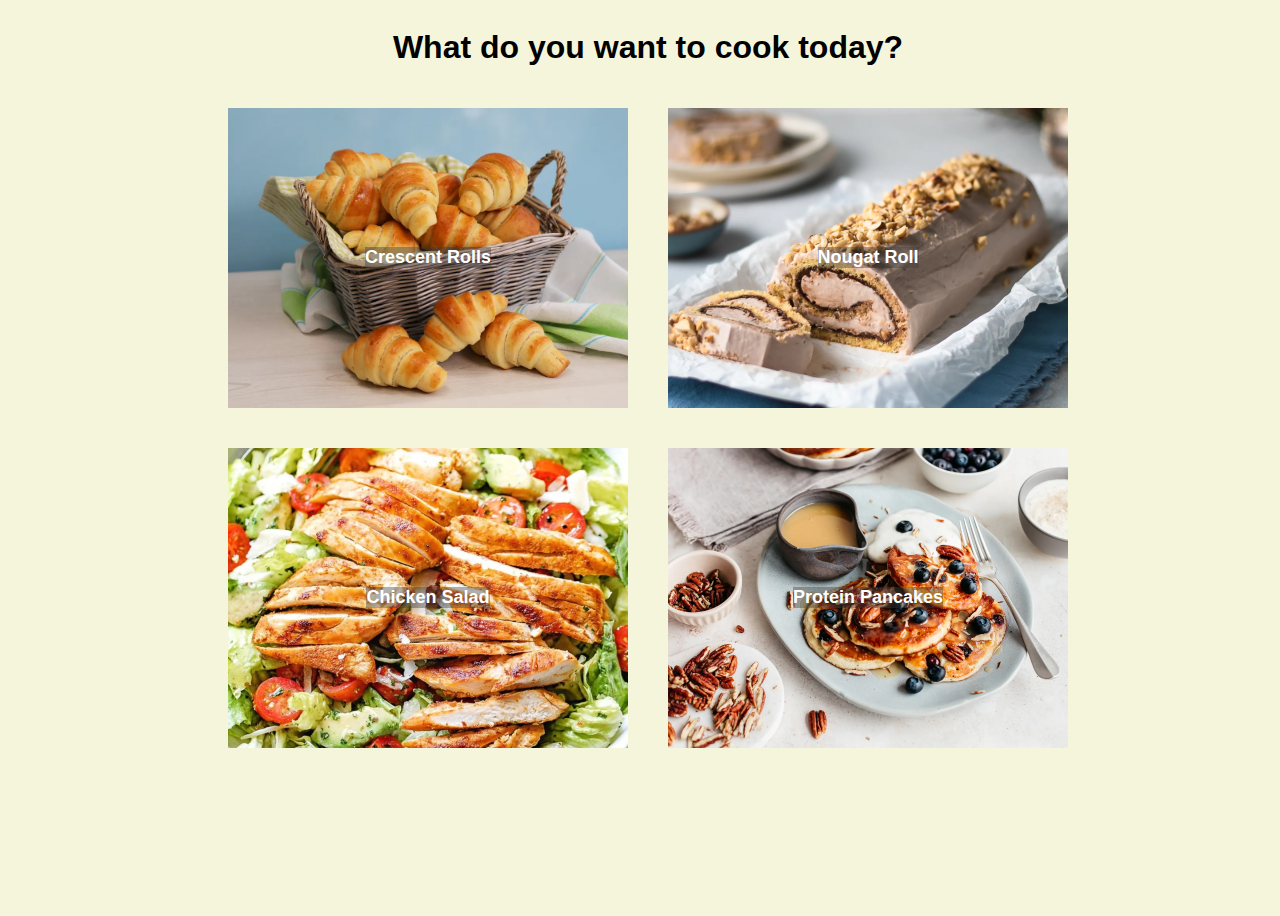
<file: index.html>
<!DOCTYPE html>
<html lang="en">

<head>
  <meta charset="UTF-8" />
  <meta http-equiv="X-UA-Compatible" content="IE=edge" />
  <meta name="viewport" content="width=device-width, initial-scale=1.0" />
  <title>Cooking recipes</title>
  <link rel="stylesheet" href="./styles/styles.css" />
</head>

<body class="w-full h-full bg-page">
  <div class="flex justify-center align-center">
    <h1 class="">What do you want to cook today?</h1>
  </div>
  <div class="flex flex-row justify-center align-center">
    <div class="flex flex-wrap justify-center">
      <a href="/pages/crescent-rolls.html">
        <div class="mx-16 index-img bg-crescent-rolls flex justify-center align-center">
          <div class="img-text">Crescent Rolls</div>
        </div>
      </a>

      <a href="/pages/nougat-roll.html">
        <div class="mx-16 index-img bg-nougat-roll flex justify-center align-center">
          <div class="img-text">Nougat Roll</div>
        </div>
      </a>

      <a href="/pages/chicken-salad.html">
        <div class="mx-16 index-img bg-chicken-salad flex justify-center align-center">
          <div class="img-text">Chicken Salad</div>
        </div>
      </a>

      <a href="/pages/protein-pancake.html">
        <div class="mx-16 index-img bg-pancakes flex justify-center align-center">
          <div class="img-text">Protein Pancakes</div>
        </div>
      </a>
    </div>
  </div>
</body>

</html>
</file>
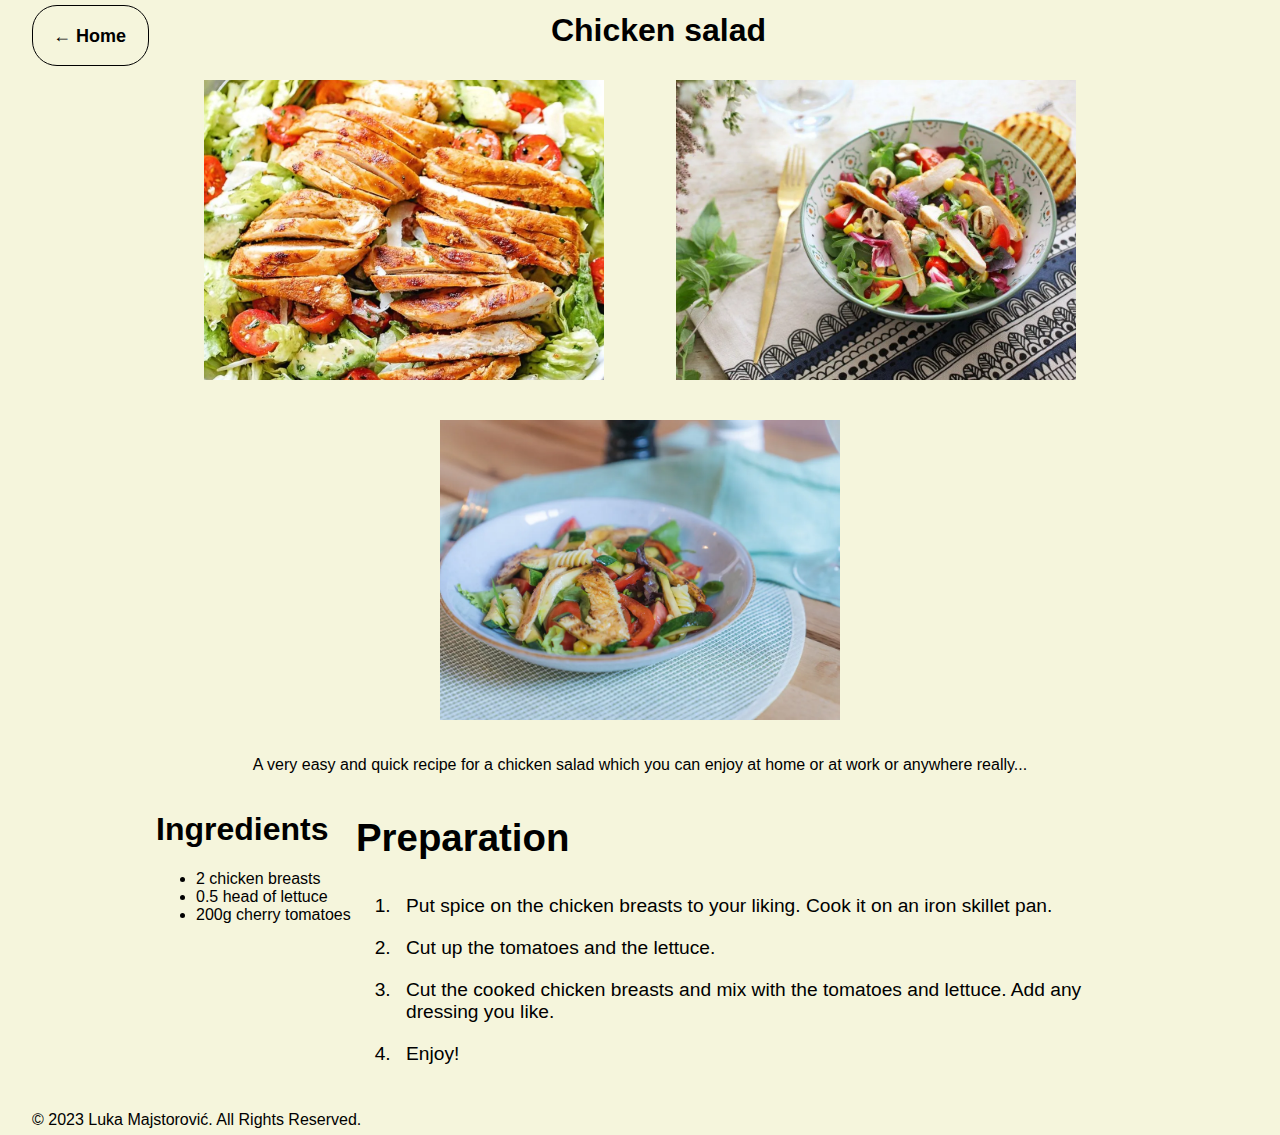
<file: pages/chicken-salad.html>
<!DOCTYPE html>
<html lang="en">

<head>
  <meta charset="UTF-8">
  <meta http-equiv="X-UA-Compatible" content="IE=edge">
  <meta name="viewport" content="width=device-width, initial-scale=1.0">
  <title>Chicken salad</title>
  <link rel="stylesheet" href="/styles/pages.css">
</head>

<body class="layout bg-beige">
  <header class="flex">
    <nav class="height-100 flex align-center">
      <a href="/index.html">
        <div class="bg-back">
          &larr; Home
        </div>
      </a>
    </nav>
    <h1 class="m-auto flex align-center pdr-80">
      Chicken salad
    </h1>
  </header>
  <main class="wrapper">
    <div class="flex justify-center align-center">
      <div class="flex flex-wrap justify-center">
        <div class="mx-16 flex justify-center align-center">
          <img src="/assets/images/chicken-salad.webp" alt="Chicken salad" class="index-img" />
        </div>

        <div class="mx-16 flex justify-center align-center">
          <img src="/assets/images/chicken-salad-2.webp" alt="Chicken salad" class="index-img" />
        </div>

        <div class="mx-16 flex justify-center align-center">
          <img src="/assets/images/chicken-salad-3.webp" alt="Chicken salad" class="index-img" />
        </div>

        <div class="mx-16 flex justify-center align-center">
          <p class="mx-16">
            A very easy and quick recipe for a chicken salad which you can enjoy at home or at work or anywhere really...
          </p>
          </div>

      </div>
    </div>

    <div class="flex flex-wrap">
      <aside class="order-1 w-200 m-right">
        <h1>
          Ingredients
        </h1>
        <ul>
          <li>
            2 chicken breasts
          </li>
          <li>
            0.5 head of lettuce 
          </li>
          <li>
            200g cherry tomatoes
          </li>
        </ul>
      </aside>

      <article class="order-2 w-60 m-left text-article">
          <h1>
            Preparation
          </h1>
          <ol>
            <li class="p-10">
              Put spice on the chicken breasts to your liking. Cook it on an iron skillet pan.
            </li>
            <li class="p-10">
              Cut up the tomatoes and the lettuce.
            </li>
            <li class="p-10">
              Cut the cooked chicken breasts and mix with the tomatoes and lettuce. Add any dressing you like.
            </li>
            <li class="p-10">
              Enjoy!
            </li>
          </ol>
      </article>
    </div>

  </main>
  <footer>
    <p>&copy 2023 Luka Majstorović. All Rights Reserved.</p>
  </footer>
</body>

</html>
</file>
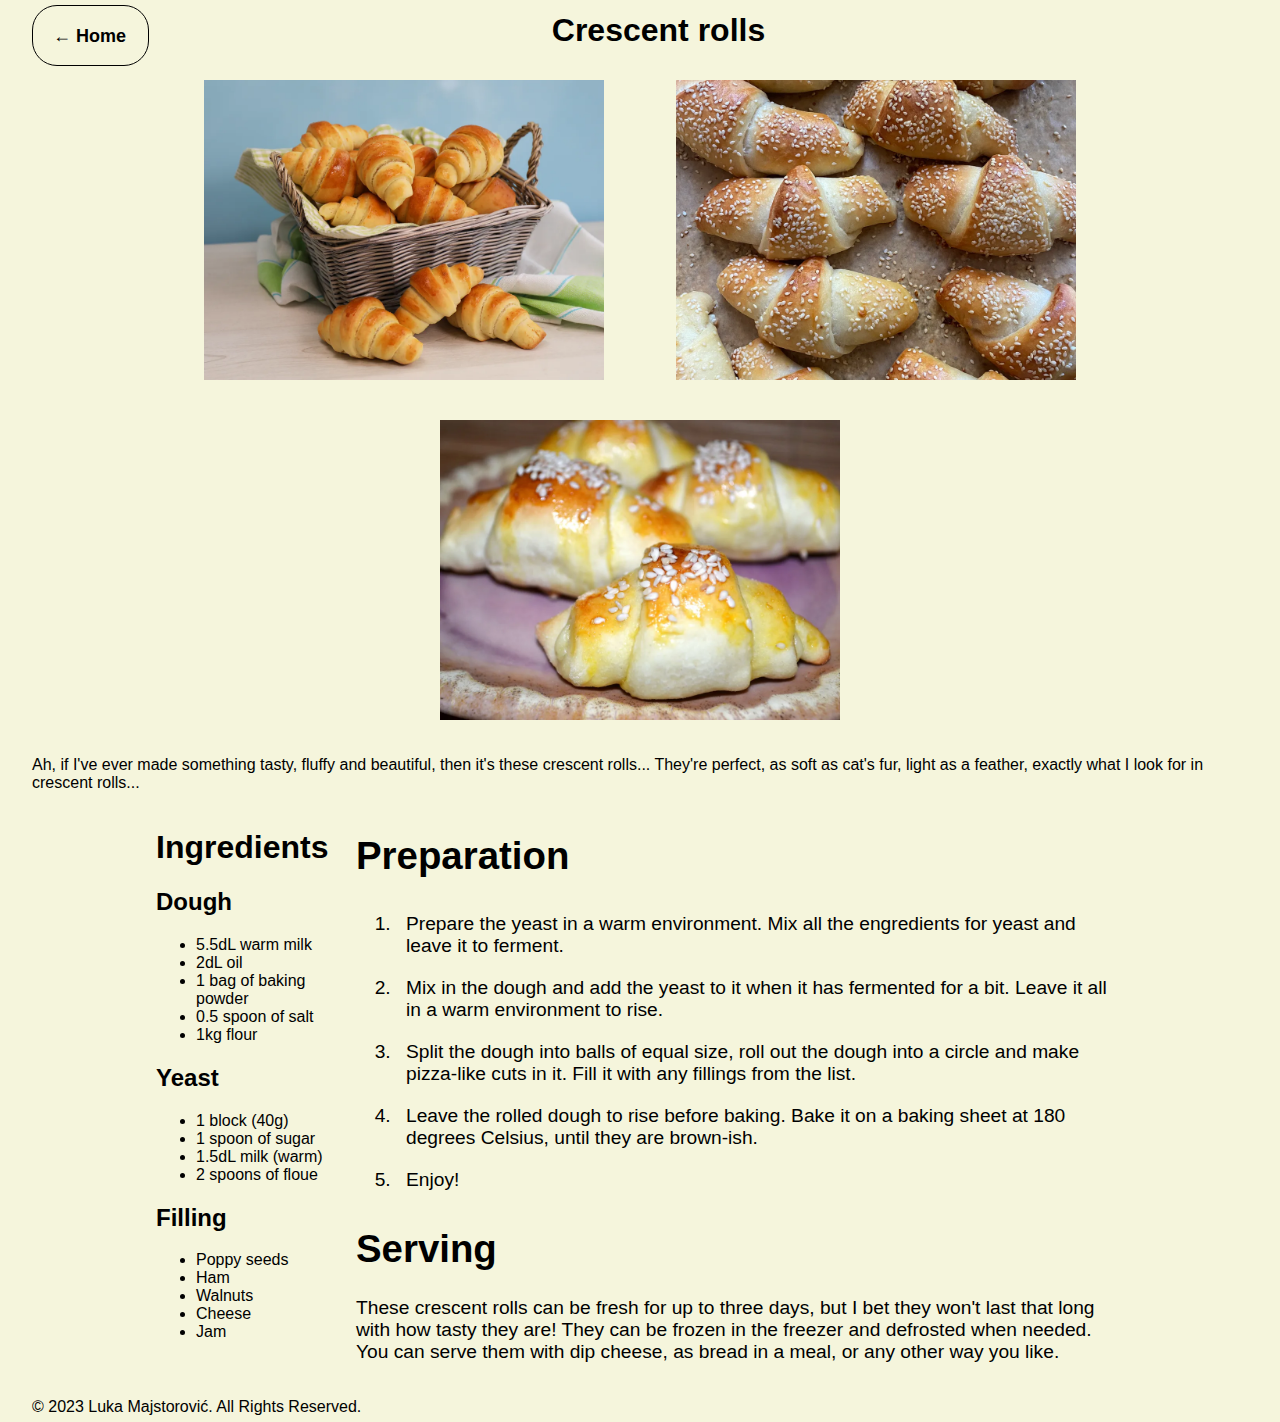
<file: pages/crescent-rolls.html>
<!DOCTYPE html>
<html lang="en">

<head>
  <meta charset="UTF-8">
  <meta http-equiv="X-UA-Compatible" content="IE=edge">
  <meta name="viewport" content="width=device-width, initial-scale=1.0">
  <title>Crescent rolls</title>
  <link rel="stylesheet" href="/styles/pages.css">
</head>

<body class="layout bg-beige">
  <header class="flex">
    <nav class="height-100 flex align-center">
      <a href="/index.html">
        <div class="bg-back">
          &larr; Home
        </div>
      </a>
    </nav>
    <h1 class="m-auto flex align-center pdr-80">
      Crescent rolls
    </h1>
  </header>
  <main class="wrapper">
    <div class="flex justify-center align-center">
      <div class="flex flex-wrap justify-center">
        <div class="mx-16 flex justify-center align-center">
          <img src="/assets/images/crescent-rolls.webp" alt="Crescent rolls" class="index-img" />
        </div>

        <div class="mx-16 flex justify-center align-center">
          <img src="/assets/images/crescent-rolls-2.webp" alt="Crescent rolls" class="index-img" />
        </div>

        <div class="mx-16 flex justify-center align-center">
          <img src="/assets/images/crescent-rolls-3.webp" alt="Crescent rolls" class="index-img" />
        </div>

        <div class="mx-16 flex justify-center align-center">
          <p class="mx-16">Ah, if I've ever made something tasty, fluffy and beautiful, then it's these crescent
            rolls... They're perfect, as soft as cat's fur, light as a feather, exactly what I look for in crescent
            rolls...
          </p>
          </div>

      </div>
    </div>

    <div class="flex flex-wrap">
      <aside class="order-1 w-200 m-right">
        <h1>
          Ingredients
        </h1>
        <h2>
          Dough
        </h2>
        <ul>
          <li>
            5.5dL warm milk
          </li>
          <li>
            2dL oil
          </li>
          <li>
            1 bag of baking powder
          </li>
          <li>
            0.5 spoon of salt
          </li>
          <li>
            1kg flour
          </li>
        </ul>
        <h2>
          Yeast
        </h2>
        <ul>
          <li>
            1 block (40g)
          </li>
          <li>
            1 spoon of sugar
          </li>
          <li>
            1.5dL milk (warm)
          </li>
          <li>
            2 spoons of floue
          </li>
        </ul>
        <h2>
          Filling
        </h2>
        <ul>
          <li>
            Poppy seeds
          </li>
          <li>
            Ham
          </li>
          <li>
            Walnuts
          </li>
          <li>
            Cheese
          </li>
          <li>
            Jam
          </li>
        </ul>
      </aside>

      <article class="order-2 w-60 m-left text-article">
        <section>
          <h1>
            Preparation
          </h1>
          <ol>
            <li class="p-10">
              Prepare the yeast in a warm environment. Mix all the engredients for yeast and leave it to ferment.
            </li>
            <li class="p-10">
              Mix in the dough and add the yeast to it when it has fermented for a bit. Leave it all in a warm environment
              to rise.
            </li>
            <li class="p-10">
              Split the dough into balls of equal size, roll out the dough into a circle and make pizza-like cuts in it.
              Fill it with any fillings from the list.
            </li>
            <li class="p-10">
              Leave the rolled dough to rise before baking. Bake it on a baking sheet at 180 degrees Celsius, until they
              are brown-ish.
            </li>
            <li class="p-10">
              Enjoy!
            </li>
          </ol>
        </section>
        <section>
          <h1>
            Serving
          </h1>
          <p>
            These crescent rolls can be fresh for up to three days, but I bet they won't last that long with how tasty
            they are! They can be frozen in the freezer and defrosted when needed.
            You can serve them with dip cheese, as bread in a meal, or any other way you like.
          </p>
        </section>
      </article>
    </div>

  </main>
  <footer>
    <p>&copy 2023 Luka Majstorović. All Rights Reserved.</p>
  </footer>
</body>

</html>
</file>
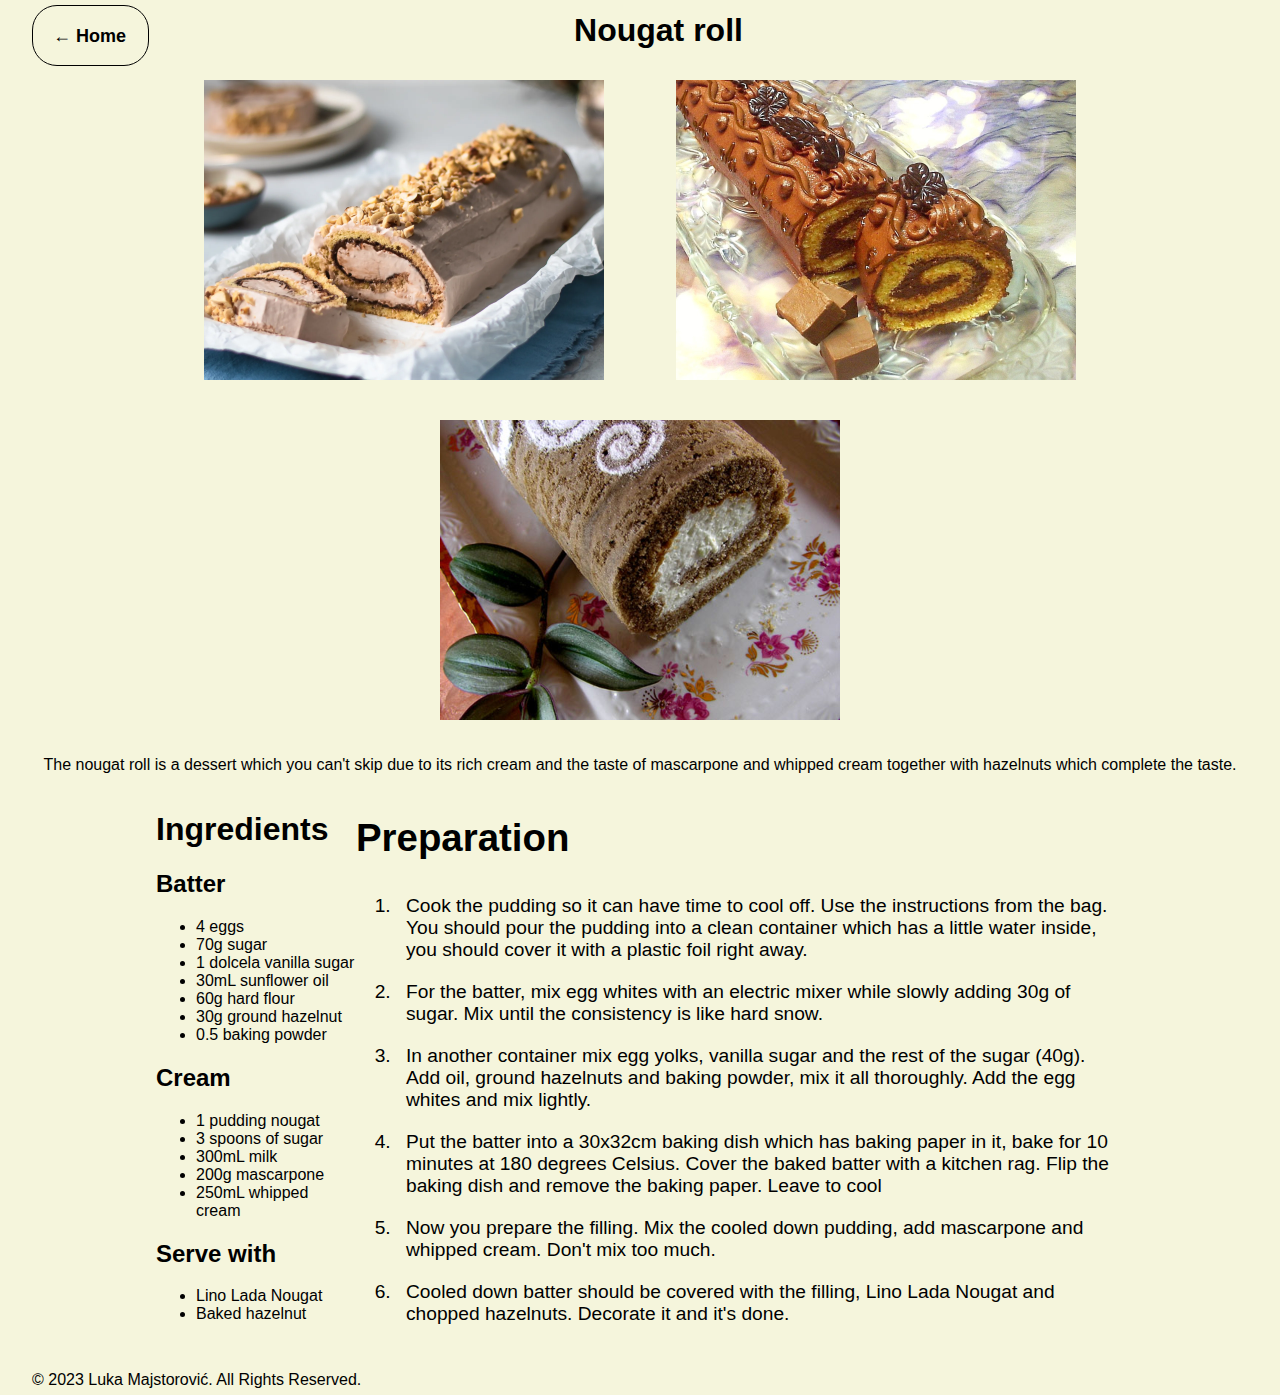
<file: pages/nougat-roll.html>
<!DOCTYPE html>
<html lang="en">

<head>
  <meta charset="UTF-8">
  <meta http-equiv="X-UA-Compatible" content="IE=edge">
  <meta name="viewport" content="width=device-width, initial-scale=1.0">
  <title>Nougat roll</title>
  <link rel="stylesheet" href="/styles/pages.css">
</head>

<body class="layout bg-beige">
  <header class="flex">
    <nav class="height-100 flex align-center">
      <a href="/index.html">
        <div class="bg-back">
          &larr; Home
        </div>
      </a>
    </nav>
    <h1 class="m-auto flex align-center pdr-80">
      Nougat roll
    </h1>
  </header>
  <main class="wrapper">
    <div class="flex justify-center align-center">
      <div class="flex flex-wrap justify-center">
        <div class="mx-16 flex justify-center align-center">
          <img src="/assets/images/nougat-roll.webp" alt="Nougat roll" class="index-img" />
        </div>

        <div class="mx-16 flex justify-center align-center">
          <img src="/assets/images/nougat-roll-2.webp" alt="Nougat roll" class="index-img" />
        </div>

        <div class="mx-16 flex justify-center align-center">
          <img src="/assets/images/nougat-roll-3.webp" alt="Nougat roll" class="index-img" />
        </div>

        <div class="mx-16 flex justify-center align-center">
          <p class="mx-16">
            The nougat roll is a dessert which you can't skip due to its rich cream and the taste of mascarpone and whipped cream together with hazelnuts which complete the taste.
          </p>
          </div>

      </div>
    </div>

    <div class="flex flex-wrap">
      <aside class="order-1 w-200 m-right">
        <h1>
          Ingredients
        </h1>
        <h2>
          Batter
        </h2>
        <ul>
          <li>
            4 eggs
          </li>
          <li>
            70g sugar
          </li>
          <li>
            1 dolcela vanilla sugar
          </li>
          <li>
            30mL sunflower oil
          </li>
          <li>
            60g hard flour
          </li>
          <li>
            30g ground hazelnut
          </li>
          <li>
            0.5 baking powder
          </li>
        </ul>
        <h2>
          Cream
        </h2>
        <ul>
          <li>
            1 pudding nougat
          </li>
          <li>
            3 spoons of sugar
          </li>
          <li>
            300mL milk
          </li>
          <li>
            200g mascarpone
          </li>
          <li>
            250mL whipped cream
          </li>
        </ul>
        <h2>
          Serve with
        </h2>
        <ul>
          <li>
            Lino Lada Nougat
          </li>
          <li>
            Baked hazelnut
          </li>
        </ul>
      </aside>

      <article class="order-2 w-60 m-left text-article">
          <h1>
            Preparation
          </h1>
          <ol>
            <li class="p-10">
              Cook the pudding so it can have time to cool off. Use the instructions from the bag. You should pour the pudding into a clean container which has a little water inside, you should cover it with a plastic foil right away.
            </li>
            <li class="p-10">
              For the batter, mix egg whites with an electric mixer while slowly adding 30g of sugar. Mix until the consistency is like hard snow.
            </li>
            <li class="p-10">
              In another container mix egg yolks, vanilla sugar and the rest of the sugar (40g). Add oil, ground hazelnuts and baking powder, mix it all thoroughly. Add the egg whites and mix lightly.
            </li>
            <li class="p-10">
              Put the batter into a 30x32cm baking dish which has baking paper in it, bake for 10 minutes at 180 degrees Celsius. Cover the baked batter with a kitchen rag. Flip the baking dish and remove the baking paper. Leave to cool
            </li>
            <li class="p-10">
              Now you prepare the filling. Mix the cooled down pudding, add mascarpone and whipped cream. Don't mix too much.
            </li>
            <li class="p-10">
                Cooled down batter should be covered with the filling, Lino Lada Nougat and chopped hazelnuts. Decorate it and it's done.
            </li>
          </ol>
      </article>
    </div>

  </main>
  <footer>
    <p>&copy 2023 Luka Majstorović. All Rights Reserved.</p>
  </footer>
</body>

</html>
</file>
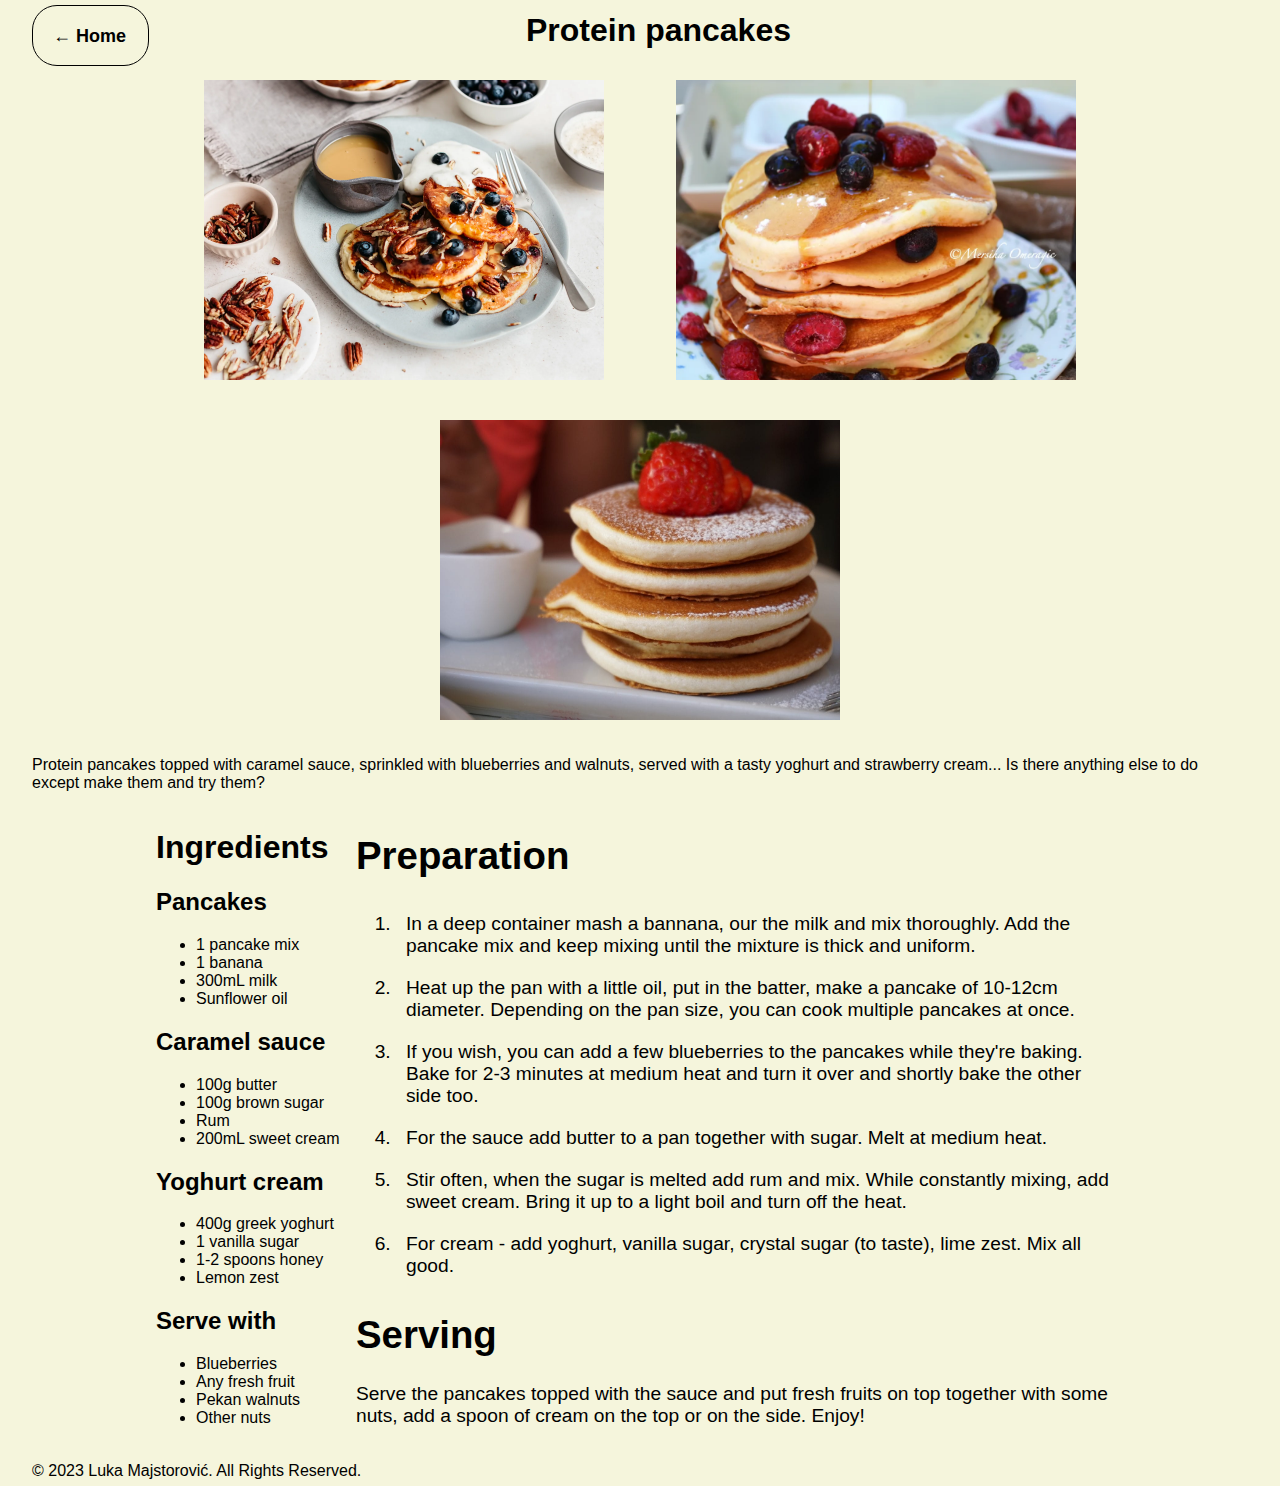
<file: pages/protein-pancake.html>
<!DOCTYPE html>
<html lang="en">

<head>
  <meta charset="UTF-8">
  <meta http-equiv="X-UA-Compatible" content="IE=edge">
  <meta name="viewport" content="width=device-width, initial-scale=1.0">
  <title>Protein pancakes</title>
  <link rel="stylesheet" href="/styles/pages.css">
</head>

<body class="layout bg-beige">
  <header class="flex">
    <nav class="height-100 flex align-center">
      <a href="/index.html">
        <div class="bg-back">
          &larr; Home
        </div>
      </a>
    </nav>
    <h1 class="m-auto flex align-center pdr-80">
      Protein pancakes
    </h1>
  </header>
  <main class="wrapper">
    <div class="flex justify-center align-center">
      <div class="flex flex-wrap justify-center">
        <div class="mx-16 flex justify-center align-center">
          <img src="/assets/images/protein-pancakes.webp" alt="Protein pancakes" class="index-img" />
        </div>

        <div class="mx-16 flex justify-center align-center">
          <img src="/assets/images/protein-pancakes-2.webp" alt="Protein pancakes" class="index-img" />
        </div>

        <div class="mx-16 flex justify-center align-center">
          <img src="/assets/images/protein-pancakes-3.webp" alt="Protein pancakes" class="index-img" />
        </div>

        <div class="mx-16 flex justify-center align-center">
          <p class="mx-16">
            Protein pancakes topped with caramel sauce, sprinkled with blueberries and walnuts, served with a tasty yoghurt and strawberry cream... Is there anything else to do except make them and try them?
          </p>
          </div>

      </div>
    </div>

    <div class="flex flex-wrap">
      <aside class="order-1 w-200 m-right">
        <h1>
          Ingredients
        </h1>
        <h2>
          Pancakes
        </h2>
        <ul>
          <li>
            1 pancake mix
          </li>
          <li>
            1 banana
          </li>
          <li>
            300mL milk
          </li>
          <li>
            Sunflower oil
          </li>
        </ul>
        <h2>
          Caramel sauce
        </h2>
        <ul>
          <li>
            100g butter
          </li>
          <li>
            100g brown sugar
          </li>
          <li>
            Rum
          </li>
          <li>
            200mL sweet cream
          </li>
        </ul>
        <h2>
          Yoghurt cream
        </h2>
        <ul>
          <li>
            400g greek yoghurt
          </li>
          <li>
            1 vanilla sugar
          </li>
          <li>
            1-2 spoons honey
          </li>
          <li>
            Lemon zest
          </li>
        </ul>
        <h2>
            Serve with
          </h2>
          <ul>
            <li>
              Blueberries
            </li>
            <li>
              Any fresh fruit
            </li>
            <li>
              Pekan walnuts
            </li>
            <li>
              Other nuts
            </li>
          </ul>
      </aside>

      <article class="order-2 w-60 m-left text-article">
        <section>
          <h1>
            Preparation
          </h1>
          <ol>
            <li class="p-10">
              In a deep container mash a bannana, our the milk and mix thoroughly. Add the pancake mix and keep mixing until the mixture is thick and uniform.
            </li>
            <li class="p-10">
             Heat up the pan with a little oil, put in the batter, make a pancake of 10-12cm diameter. Depending on the pan size, you can cook multiple pancakes at once.
            </li>
            <li class="p-10">
              If you wish, you can add a few blueberries to the pancakes while they're baking. Bake for 2-3 minutes at medium heat and turn it over and shortly bake the other side too.
            </li>
            <li class="p-10">
              For the sauce add butter to a pan together with sugar. Melt at medium heat.
            </li>
            <li class="p-10">
              Stir often, when the sugar is melted add rum and mix. While constantly mixing, add sweet cream. Bring it up to a light boil and turn off the heat.
            </li>
            <li class="p-10">
                For cream - add yoghurt, vanilla sugar, crystal sugar (to taste), lime zest. Mix all good.
            </li>
          </ol>
        </section>
        <section>
          <h1>
            Serving
          </h1>
          <p>
            Serve the pancakes topped with the sauce and put fresh fruits on top together with some nuts, add a spoon of cream on the top or on the side. Enjoy!
        </p>
        </section>
      </article>
    </div>

  </main>
  <footer>
    <p>&copy 2023 Luka Majstorović. All Rights Reserved.</p>
  </footer>
</body>

</html>
</file>
<file: styles/styles.css>
html {
  font-family: Arial, Helvetica, sans-serif;
}
a {
  text-decoration: none;
}
.self-center {
  align-content: center;
}
.w-full {
  width: 100vw;
}
.h-full {
  height: 100vh;
}
.flex {
  display: flex;
}
.flex-col {
  flex-direction: column;
}
.flex-wrap {
  flex-wrap: wrap;
}
.justify-center {
  justify-content: center;
}
.align-center {
  align-items: center;
}
.m-auto {
margin: 0 auto;
}
.card {
  width: 75%;
  height: 75%;
}
.mx-16 {
  margin-left: 16px;
  margin-right: 16px;
}
.space-between {
  justify-content: space-between;
}
.index-a {
  width: 500px;
}
.index-img {
  margin: 20px;
  width: 400px;
  height: 300px;
  background-repeat: no-repeat;
  background-size: cover;
}
.bg-pancakes {
  background-image: url("/assets/images/protein-pancakes.webp");
}
.bg-crescent-rolls {
  background-image: url("/assets/images/crescent-rolls.webp");
}
.bg-nougat-roll {
  background-image: url("/assets/images/nougat-roll.webp");
}
.bg-chicken-salad {
  background-image: url("/assets/images/chicken-salad.webp");
}
.index-img:hover {
  animation: scale 200ms ease-in-out forwards;

}
@keyframes scale {
  to {
    transform: scale(1.02);
  }
}
.img-text {
  color: white;
  background: rgba(61, 61, 61, 0.4);
  font-weight: 700;
  font-size: large;
}
.bg-page {
  background-color: beige;
}
</file>
<file: styles/pages.css>
html {
  font-family: Arial, Helvetica, sans-serif;
}
body {
  margin: 0;
}
.layout {
  display: grid;
  height: 100vh;
  grid-template-rows: auto 1fr auto;
}
header {
  padding-left: 32px;
  padding-right: 32px;
  height: 60px;
}
.wrapper {
  margin: 0 auto;
  width: 100%;
}
footer {
  padding-left: 32px;
  padding-right: 32px;
  height: 40px;
}
a {
  text-decoration: none;
}
.flex {
  display: flex;
}
.flex-col {
  flex-direction: column;
}
.flex-wrap {
  flex-wrap: wrap;
}
.justify-center {
  justify-content: center;
}
.align-center {
  align-items: center;
}
.justify-left {
  justify-content: flex-start;
}
.m-auto {
margin: 0 auto;
}
.height-100 {
  height: 100%;
}
nav {
  font-size: large;
  font-weight: 700;
}
.bg-back {
  border-radius: 25px;
  background: beige;
  padding: 20px;
  width: 75px;
  height: 19px;
  margin-top: 10px;
  color: black;
  border: 1px solid black;
}
.index-img {
  margin: 20px;
  width: 400px;
  height: 300px;
  background-repeat: no-repeat;
  background-size: cover;
}
.bg-beige {
  background-color: beige;
}
.mx-16 {
  margin-left: 16px;
  margin-right: 16px;
}
.pdr-80 {
  padding-right: 80px;
}
.order-1 {
  order: 1;
}
.order-2 {
  order: 2;
}
.w-200 {
  width: 200px;
}
.w-60 {
  width: 60%;
}
@media only screen and (min-width: 600px) {
  .m-right {
    margin-left: auto;
    margin-right: 16;
  }
}
@media only screen and (max-width: 599px) {
  .m-right {
    margin-left: auto;
    margin-right: auto;
  }
}
@media only screen and (max-width: 599px) {
  .m-left {
    margin-left: auto;
    margin-right: auto;
  }
}
.m-left {
  margin-right: auto;
  margin-left: 16;
}
.text-article {
  font-size: larger;
}
.p-10 {
  padding: 10px;
}
</file>
